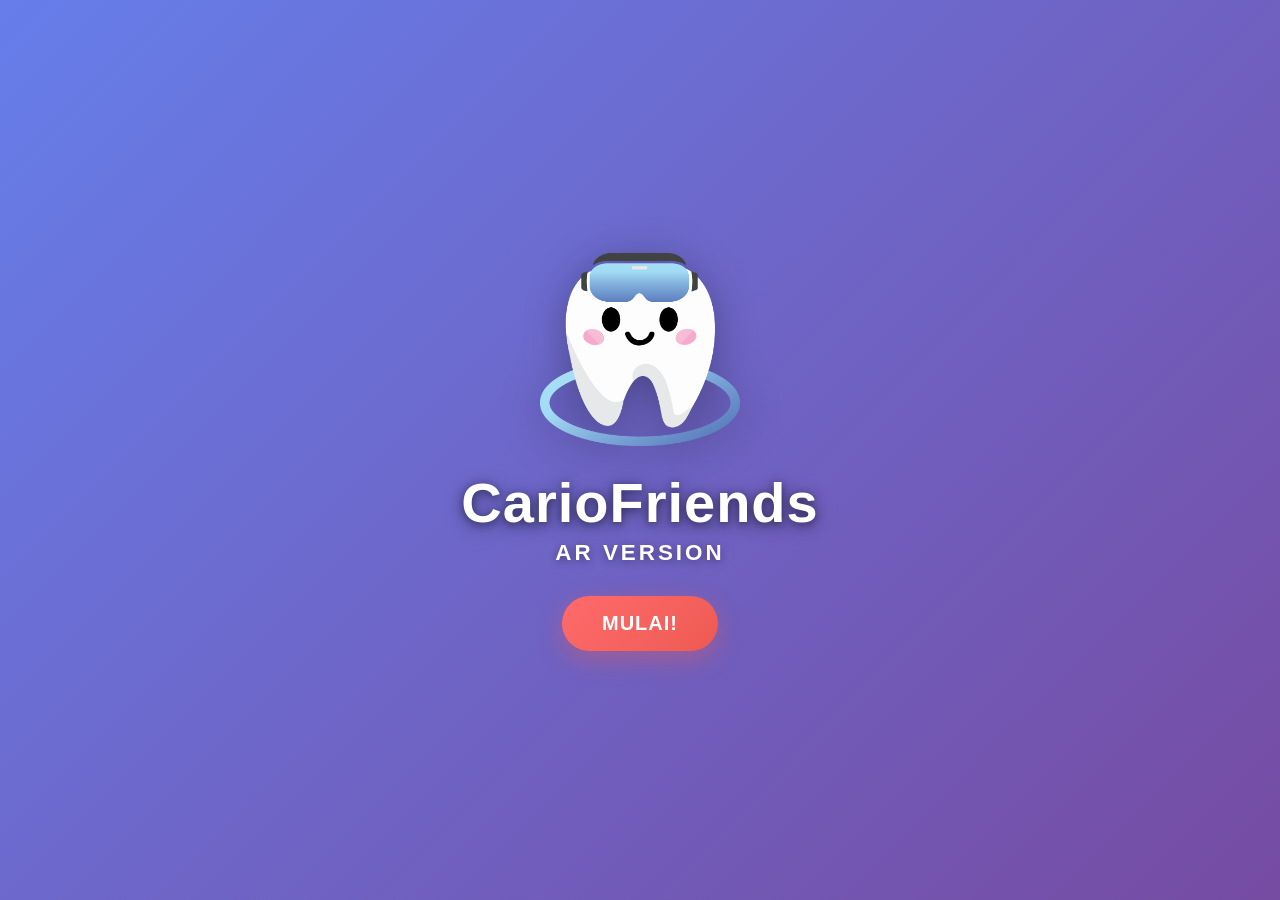
<file: index.html>
<!DOCTYPE html>
<html lang="id">
<head>
  <meta charset="utf-8" />
  <meta name="viewport" content="width=device-width,initial-scale=1" />
  <title>CarioFriends - AR Edukasi Gigi</title>
  <link rel="stylesheet" href="./ui.css">
</head>
<body>
  <!-- XR Button (center top) - SEMULA HIDDEN -->
  <button id="xrBtn" class="xr-btn hidden">Enter AR</button>

  <!-- AR canvas -->
  <canvas id="canvas"></canvas>

  <!-- UI overlay -->
  <div id="ui">
    <!-- NEW: Splash Screen -->
    <div id="splashScreen">
      <img src="logoar.png" alt="CarioFriends Logo" id="splashLogo">
      
      <!-- Judul dan Subjudul -->
      <div class="title-container">
        <h1 class="main-title">CarioFriends</h1>
        <h2 class="subtitle">AR Version</h2>
      </div>
      
      <button id="startBtn" class="start-btn">Mulai!</button>
    </div>

    <div id="bars">
      <div class="status-bar clean">
        <img src="icons/water.png" class="status-icon" alt="Kebersihan">
        <span class="status-label">Kebersihan</span>
        <div class="bar-fill"><div id="cleanFill" class="bar-inner" style="width:100%"></div></div>
      </div>

      <div class="status-bar health">
        <img src="icons/heart.png" class="status-icon" alt="Kesehatan">
        <span class="status-label">Kesehatan</span>
        <div class="bar-fill"><div id="healthFill" class="bar-inner" style="width:100%"></div></div>
      </div>
    </div>

    <!-- Tombol Cek Odontogram -->
    <button id="odontogramBtn" class="odontogram-btn">Cek Odontogram</button>

    <!-- PERBAIKAN: Text info awal -->
    <div id="infoText">Selamat datang di kARies! Tekan "Mulai!" untuk memulai pengalaman AR edukasi kesehatan gigi.</div>

    <div id="buttons">
      <button class="action-btn brush" data-action="brush">
        <img src="icons/sikat.png" alt="Gosok Gigi">
        <span>Gosok Gigi</span>
      </button>

      <button class="action-btn healthy" data-action="healthy">
        <img src="icons/wortel.png" alt="Makanan Sehat">
        <span>Makanan Sehat</span>
      </button>

      <button class="action-btn sweet" data-action="sweet">
        <img src="icons/permen.png" alt="Makanan Manis">
        <span>Makanan Manis</span>
      </button>
    </div>

    <!-- Scale Buttons -->
    <div id="scaleButtons">
      <button id="scaleUpBtn" class="scale-btn">Perbesar</button>
      <button id="scaleDownBtn" class="scale-btn">Perkecil</button>
    </div>

    <!-- Extra buttons -->
    <div id="extraButtons">
      <button id="resetBtn" class="extra-btn">Reset</button>
      <button id="exitBtn" class="extra-btn">Exit AR</button>
    </div>

    <!-- Popup Odontogram -->
    <div id="odontogramPopup" class="popup hidden">
      <div class="popup-content">
        <button id="closePopup" class="close-btn">&times;</button>
        <h3>Keterangan Odontogram</h3>
        <div class="odontogram-single">
          <img id="popupOdontogramImage" src="odontogram/odontogram_hilang.png" alt="Status Odontogram">
          <p id="popupOdontogramText">Gigi Hilang: Gigi tidak ada/tanggal</p>
        </div>
      </div>
    </div>
  </div>

  <!-- UI logic first -->
  <script src="./ui.js"></script>

  <!-- AR logic (module) -->
  <script type="module" src="./index.js"></script>
</body>
</html>
</file>
<file: ui.css>
/* ui.css - cleaned (with reset/exit buttons moved to top center) */
body {
  margin: 0;
  overflow: hidden;
  font-family: "Poppins", sans-serif;
  background: #000;
}

/* canvas full */
canvas { 
  display:block; 
  width:100vw; 
  height:100vh; 
  position: absolute; 
}

/* UI Overlay */
#ui {
  position: absolute;
  top: 0;
  left: 0;
  width: 100%;
  height: 100%;
  display: flex;
  flex-direction: column;
  justify-content: flex-end;
  align-items: center;
  pointer-events: none;
}

/* NEW: Title Container */
.title-container {
  text-align: center;
  margin-bottom: 30px;
  pointer-events: none;
}

.main-title {
  font-size: 3.5rem;
  font-weight: 800;
  color: white;
  margin: 0 0 5px 0;
  text-shadow: 
    0 2px 10px rgba(0, 0, 0, 0.5),
    0 4px 20px rgba(0, 0, 0, 0.3);
  letter-spacing: 1px;
}

.subtitle {
  font-size: 1.4rem;
  font-weight: 600;
  color: white;
  margin: 0;
  text-shadow: 0 2px 8px rgba(0, 0, 0, 0.4);
  letter-spacing: 3px;
  text-transform: uppercase;
}

/* NEW: Splash Screen */
#splashScreen {
  position: absolute;
  top: 0;
  left: 0;
  width: 100%;
  height: 100%;
  display: flex;
  flex-direction: column;
  justify-content: center;
  align-items: center;
  background: linear-gradient(135deg, #667eea 0%, #764ba2 100%);
  z-index: 100;
  pointer-events: auto;
}

#splashLogo {
  width: 200px;
  height: 200px;
  object-fit: contain;
  margin-bottom: 20px;
  filter: drop-shadow(0 8px 20px rgba(0,0,0,0.3));
}

.start-btn {
  padding: 16px 40px;
  font-size: 20px;
  font-weight: 700;
  color: #fff;
  background: linear-gradient(135deg, #ff6b6b, #ee5a52);
  border: none;
  border-radius: 50px;
  cursor: pointer;
  box-shadow: 0 8px 25px rgba(238, 90, 82, 0.4);
  transition: all 0.3s ease;
  text-transform: uppercase;
  letter-spacing: 1px;
}

.start-btn:hover {
  transform: translateY(-3px);
  box-shadow: 0 12px 30px rgba(238, 90, 82, 0.6);
}

.start-btn:active {
  transform: translateY(-1px);
}

/* Hide splash when AR starts */
#splashScreen.hidden {
  display: none;
}

/* STATUS BARS */
#bars {
  position: absolute;
  top: 135px;
  left: 50%;
  transform: translateX(-50%);
  display: flex;
  flex-direction: column;
  gap: 6px;
  align-items: center;
  pointer-events: none;
  z-index: 50;
  opacity: 0;
  transition: opacity 0.3s ease;
}

/* TAMBAHKAN CLASS UNTUK SHOW BARS SAAT AR */
#bars.visible-ar {
  opacity: 1;
}

.status-bar {
  display: flex;
  align-items: center;
  background: rgba(60, 60, 60, 0.9);
  border-radius: 20px;
  padding: 6px 12px;
  min-width: 300px;
  height: 36px;
  box-shadow: 0 3px 6px rgba(0,0,0,0.2);
}

.status-icon { width: 28px; height: 28px; margin-right: 8px; }
.status-label { color:#fff; font-size:13px; font-weight:600; margin-right:8px; min-width:75px; }

.bar-fill { flex:1; height:26px; border-radius:10px; background:#555; overflow:hidden; position:relative; }
.bar-inner { height:100%; width:100%; border-radius:10px; transition: width 0.3s ease; }

.clean .bar-inner { background: linear-gradient(to right, #4fc3f7, #0288d1); }
.health .bar-inner { background: linear-gradient(to right, #ef9a9a, #e57373); }
.bar-inner.damage { animation: blinkRed 0.4s ease; }
@keyframes blinkRed { 0%,100%{ filter:brightness(1);} 50%{ filter:brightness(2);} }

/* Tombol Cek Odontogram */
.odontogram-btn {
  position: absolute;
  top: 250px;
  left: 50%;
  transform: translateX(-50%);
  padding: 10px 20px;
  background: linear-gradient(135deg, #667eea, #764ba2);
  color: white;
  border: none;
  border-radius: 20px;
  font-weight: 600;
  cursor: pointer;
  box-shadow: 0 4px 15px rgba(0,0,0,0.2);
  z-index: 50;
  pointer-events: auto;
  opacity: 0;
  transition: opacity 0.3s ease;
}

.odontogram-btn.visible-ar {
  opacity: 1;
}

/* Buttons container */
#buttons {
  width: 100%;
  max-width: 420px;
  display: flex;
  gap: 20px;
  justify-content: center;
  margin-bottom: 90px;
  pointer-events: auto;
  z-index: 45;
  opacity: 0;
  transition: opacity 0.3s ease;
}

/* TAMBAHKAN CLASS UNTUK SHOW BUTTONS SAAT AR */
#buttons.visible-ar {
  opacity: 1;
}

.action-btn {
  display:flex; flex-direction:column; align-items:center; text-align:center;
  background:none; border:none; cursor:pointer; transition: transform 0.15s ease;
}
.action-btn img {
  width:65px; height:65px; border-radius:50%; box-shadow:0 3px 8px rgba(0,0,0,0.25);
  margin-bottom:4px; object-fit:contain; padding:10px; background:#fff;
}
.action-btn span { font-size:13px; font-weight:600; color:#fff; text-shadow:0 1px 4px rgba(0,0,0,0.4); }

.action-btn.brush img { background:#b2e8ff; }
.action-btn.healthy img { background:#c8f7c2; }
.action-btn.sweet img { background:#ffd4e1; }

/* info text */
#infoText {
  background: rgba(255,255,255,0.95);
  border-radius: 15px;
  padding: 8px 14px;
  margin-bottom: 14px;
  font-size:13px;
  font-weight:500;
  color: #0b4f8a;
  box-shadow: 0 2px 10px rgba(0,0,0,0.15);
  text-align:center;
  max-width:320px;
  pointer-events:auto;
  transition: opacity 0.3s ease;
  z-index: 46;
  opacity: 0;
}

/* TAMBAHKAN CLASS UNTUK SHOW INFO TEXT SAAT AR */
#infoText.visible-ar {
  opacity: 1;
}

/* XR button - centered top (HIDDEN BY DEFAULT) */
.xr-btn {
  position: absolute;
  top: 18px;
  left: 50%;
  transform: translateX(-50%);
  z-index: 70;
  padding: 8px 14px;
  border-radius: 12px;
  border: none;
  background: linear-gradient(180deg,#3c86ff,#0b66ff);
  color: #fff;
  font-weight:700;
  cursor:pointer;
  box-shadow: 0 6px 18px rgba(11,102,255,0.25);
  transition: opacity 0.28s ease, transform 0.18s ease;
}

.xr-btn.hidden {
  opacity: 0;
  pointer-events: none;
  transform: translateX(-50%) scale(0.96);
}

/* Scale Buttons (center bottom) */
#scaleButtons {
  position: absolute;
  bottom: 35px;
  left: 50%;
  transform: translateX(-50%);
  display: flex;
  gap: 20px;
  z-index: 60;
  pointer-events: none;
  opacity: 0;
  transition: opacity 0.18s ease, transform 0.18s ease;
}

.scale-btn {
  padding: 10px 20px;
  border-radius: 12px;
  border: none;
  font-weight: 600;
  cursor: pointer;
  color: #fff;
  background: linear-gradient(180deg, #444, #222);
  box-shadow: 0 3px 10px rgba(0,0,0,0.25);
  transition: transform 0.15s ease;
}

.scale-btn:active {
  transform: scale(0.94);
}

/* Extra Buttons (Reset & Exit) – moved to top center */
#extraButtons {
  position: absolute;
  top: 85px;
  left: 50%;
  transform: translateX(-50%);
  display: flex;
  gap: 16px;
  z-index: 65;
  pointer-events: none;
  opacity: 0;
  transition: opacity 0.18s ease, transform 0.18s ease;
}

.extra-btn {
  padding: 10px 20px;
  border-radius: 12px;
  border: none;
  font-weight: 600;
  cursor: pointer;
  color: #fff;
  background: linear-gradient(180deg, #444, #222);
  box-shadow: 0 3px 10px rgba(0,0,0,0.25);
  transition: transform 0.15s ease, opacity 0.2s ease;
}

.extra-btn:active {
  transform: scale(0.94);
}

/* Popup Styles */
.popup {
  position: fixed;
  top: 0;
  left: 0;
  width: 100%;
  height: 100%;
  background: rgba(0,0,0,0.8);
  display: flex;
  justify-content: center;
  align-items: center;
  z-index: 1000;
  pointer-events: auto;
}

.popup-content {
  background: white;
  padding: 25px;
  border-radius: 15px;
  width: 380px;
  max-height: 80vh;
  overflow-y: auto;
  position: relative;
  pointer-events: auto;
}

.close-btn {
  position: absolute;
  top: 12px;
  right: 15px;
  background: none;
  border: none;
  font-size: 24px;
  cursor: pointer;
  color: #666;
  width: 35px;
  height: 35px;
  display: flex;
  align-items: center;
  justify-content: center;
  border-radius: 50%;
  transition: background-color 0.2s ease;
  z-index: 1001;
  pointer-events: auto;
}

.close-btn:hover {
  background-color: #f0f0f0;
}

.popup h3 {
  margin-top: 0;
  color: #333;
  text-align: center;
  margin-bottom: 20px;
  font-size: 20px;
  font-weight: 700;
}

.odontogram-single {
  text-align: center;
  padding: 15px;
  display: flex;
  flex-direction: column;
  justify-content: center;
  align-items: center;
}

.odontogram-single img {
  width: 280px;
  height: 280px;
  object-fit: contain;
  margin-bottom: 15px;
}

.odontogram-single p {
  margin: 0;
  font-size: 15px;
  color: #333;
  font-weight: 500;
  line-height: 1.4;
  background: #f8f9fa;
  padding: 12px;
  border-radius: 8px;
}

/* show AR-only controls */
.visible-controls {
  opacity: 1 !important;
  pointer-events: auto !important;
  transform: translateX(-50%) translateY(0) !important;
  transition: opacity 0.18s ease, transform 0.18s ease;
}

.hidden {
  display: none !important;
}

/* Class untuk memblokir interaksi dengan elemen di belakang popup */
.popup-active #ui > *:not(#odontogramPopup) {
  pointer-events: none !important;
  opacity: 0.7;
}
</file>
